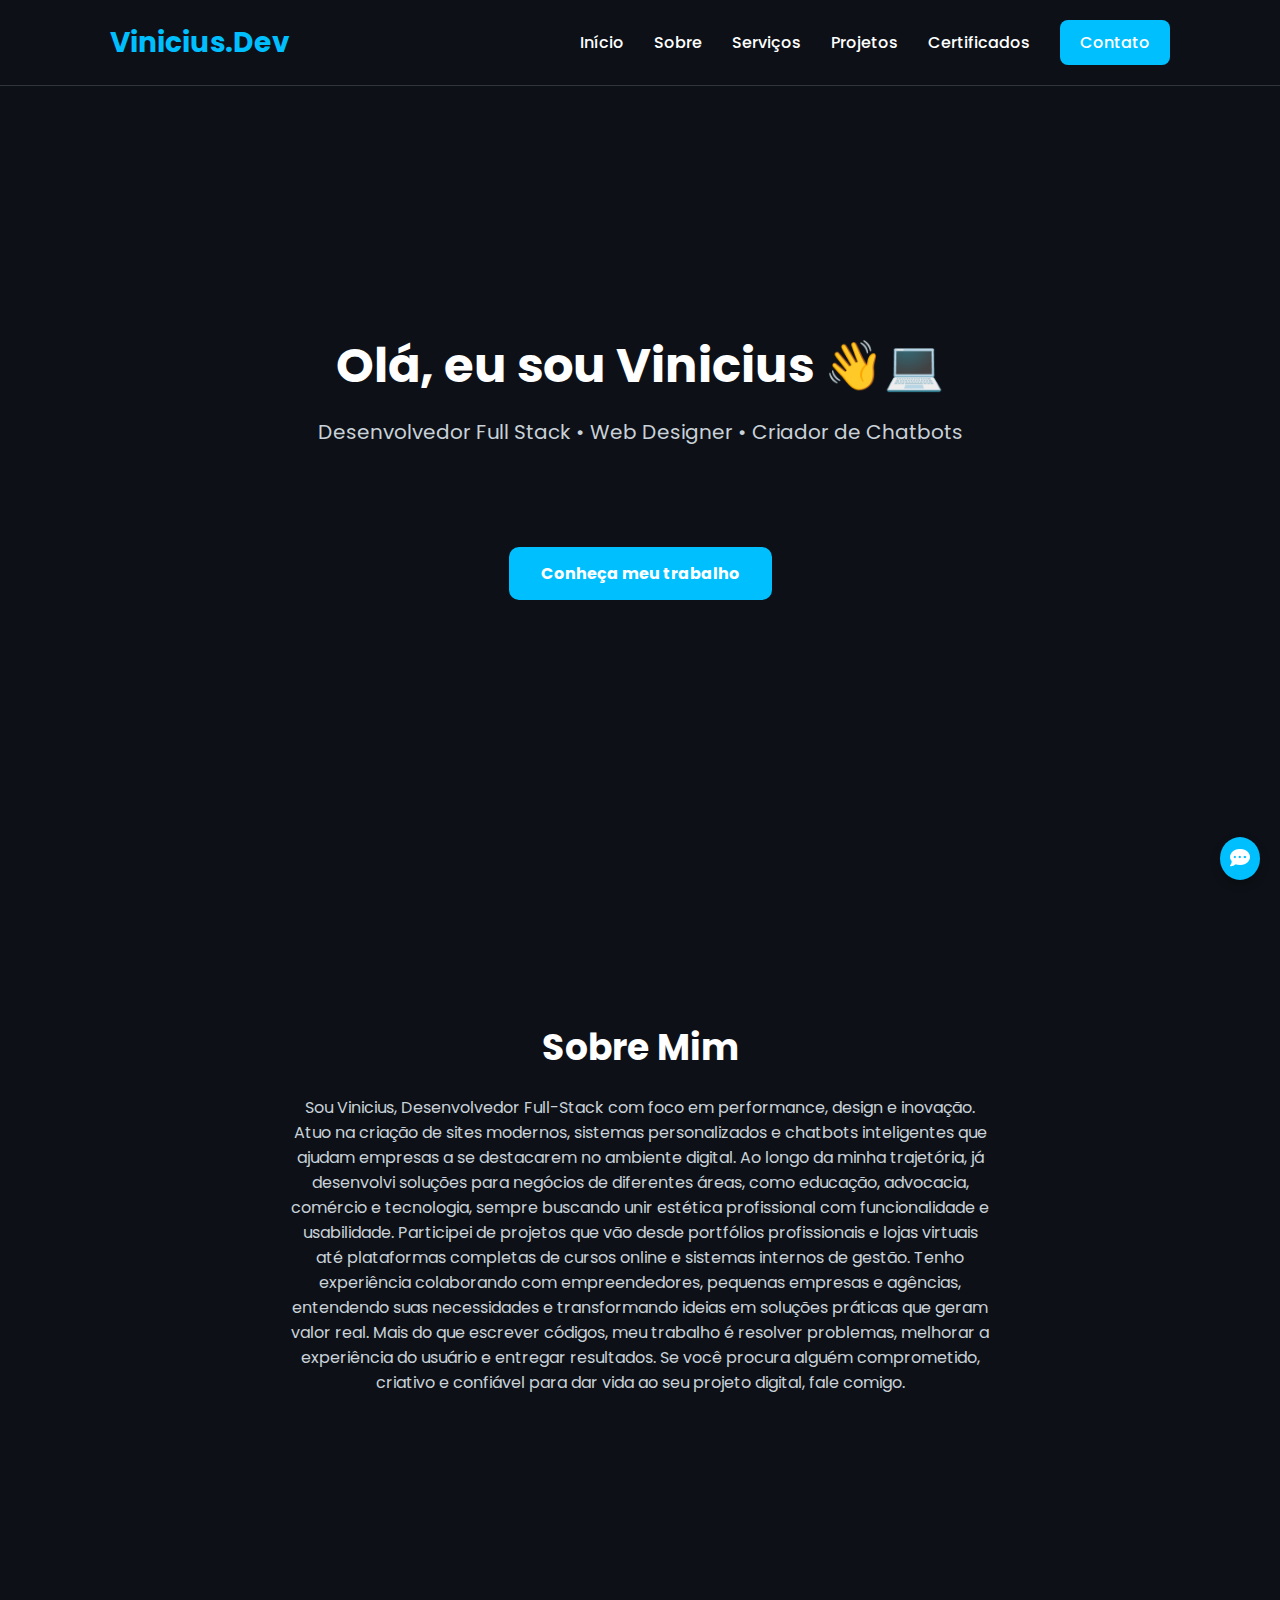
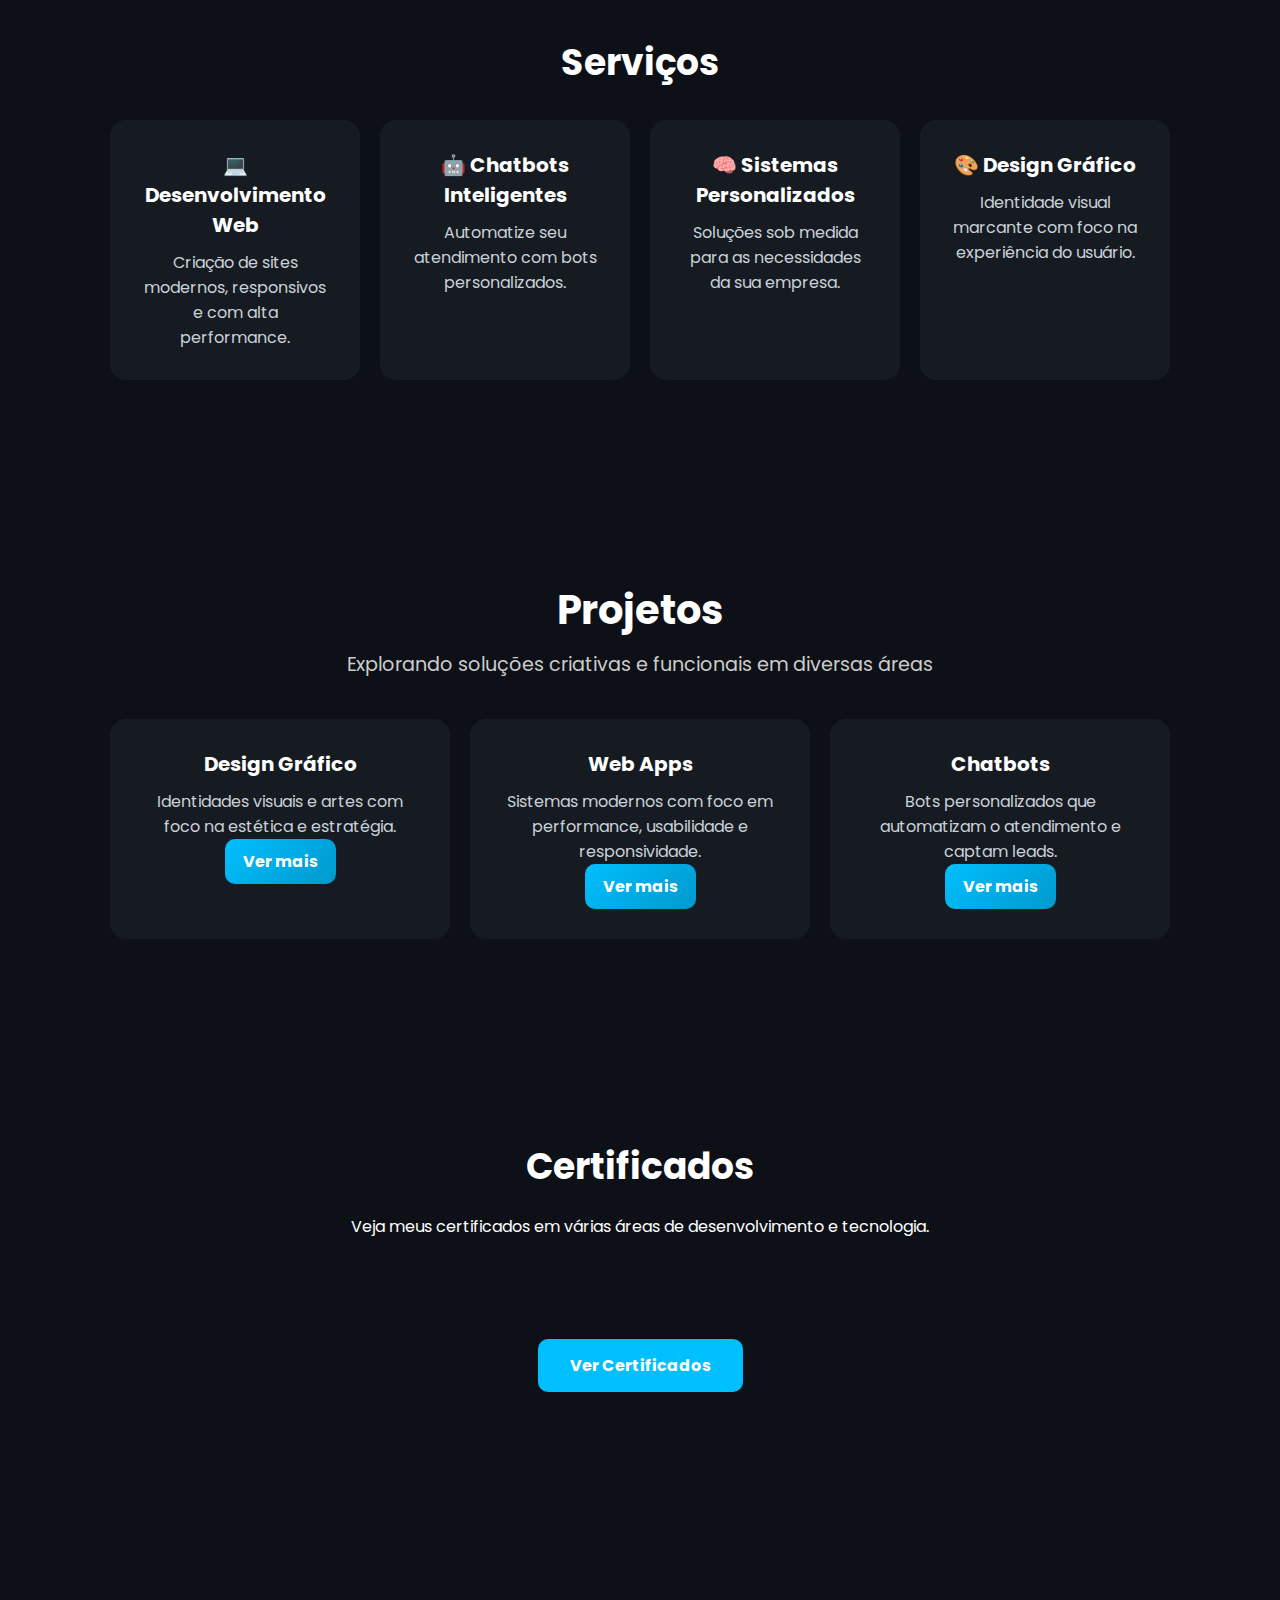
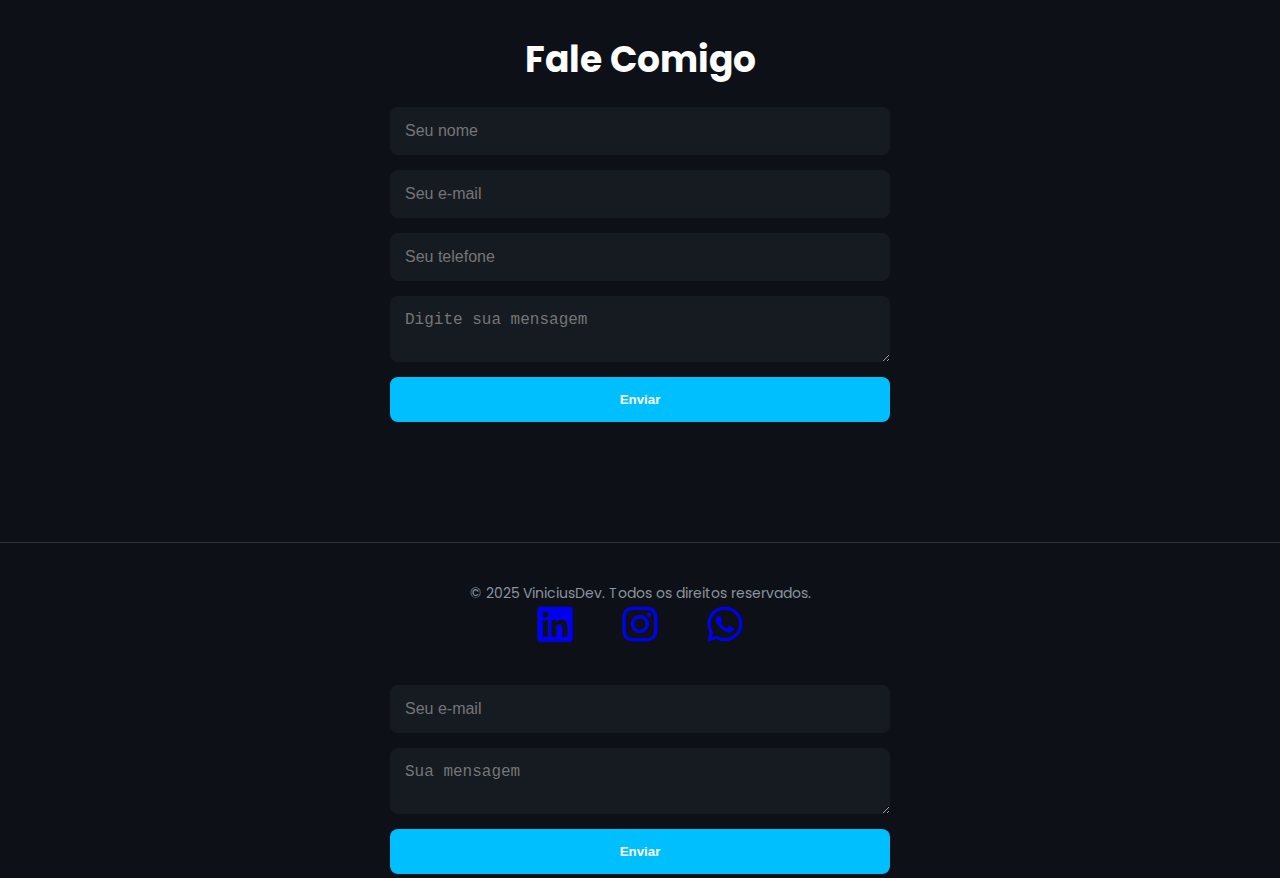
<file: index.html>
<!DOCTYPE html>
<html lang="pt-br">
<head>
  <meta charset="UTF-8" />
  <meta name="viewport" content="width=device-width, initial-scale=1.0" />
  <title>Vinicius | Desenvolvedor Full-Stack</title>
  <link rel="icon" href="img/Capturar.PNG" type="image/png" />

  <!-- Estilos -->
  <link rel="stylesheet" href="style.css" />
  <link href="https://fonts.googleapis.com/css2?family=Poppins:wght@300;500;700&display=swap" rel="stylesheet" />
  <link rel="stylesheet" href="https://cdnjs.cloudflare.com/ajax/libs/font-awesome/6.5.0/css/all.min.css" />
</head>
<body>
  

  <header class="header">
    <div class="container header-container">
      <div class="logo">
        <h1><a href="#inicio" class="logo-link">Vinicius.Dev</a></h1>
      </div>
      <nav class="navbar">
        <a href="#inicio">Início</a>
        <a href="#sobre">Sobre</a>
        <a href="#servicos">Serviços</a>
        <a href="#projetos">Projetos</a>
        <a href="#certificados">Certificados</a> <!-- Novo item no menu -->
        <a href="#contato" class="btn-contato">Contato</a>
      </nav>
    </div>
  </header>

  <main>
    <section id="inicio" class="hero">
      <div class="container">
        <h2>Olá, eu sou Vinicius 👋💻</h2>
        <p>Desenvolvedor Full Stack • Web Designer • Criador de Chatbots</p>
        <a href="#contato" class="btn">Conheça meu trabalho</a>
      </div>
    </section>

    <section id="sobre" class="sobre">
      <div class="container">
        <h2>Sobre Mim</h2>
        <p>
          Sou Vinicius, Desenvolvedor Full-Stack com foco em performance, design e inovação.
          Atuo na criação de sites modernos, sistemas personalizados e chatbots inteligentes que ajudam empresas a se destacarem no ambiente digital. Ao longo da minha trajetória, já desenvolvi soluções para negócios de diferentes áreas, como educação, advocacia, comércio e tecnologia, sempre buscando unir estética profissional com funcionalidade e usabilidade.
          
          Participei de projetos que vão desde portfólios profissionais e lojas virtuais até plataformas completas de cursos online e sistemas internos de gestão. Tenho experiência colaborando com empreendedores, pequenas empresas e agências, entendendo suas necessidades e transformando ideias em soluções práticas que geram valor real.
          
          Mais do que escrever códigos, meu trabalho é resolver problemas, melhorar a experiência do usuário e entregar resultados. Se você procura alguém comprometido, criativo e confiável para dar vida ao seu projeto digital, fale comigo.
        </p>
      </div>
    </section>

    <section id="servicos" class="servicos">
      <div class="container">
        <h2>Serviços</h2>
        <div class="cards">
          <div class="card">
            <h3>💻 Desenvolvimento Web</h3>
            <p>Criação de sites modernos, responsivos e com alta performance.</p>
          </div>
          <div class="card">
            <h3>🤖 Chatbots Inteligentes</h3>
            <p>Automatize seu atendimento com bots personalizados.</p>
          </div>
          <div class="card">
            <h3>🧠 Sistemas Personalizados</h3>
            <p>Soluções sob medida para as necessidades da sua empresa.</p>
          </div>
          <div class="card">
            <h3>🎨 Design Gráfico</h3>
            <p>Identidade visual marcante com foco na experiência do usuário.</p>
          </div>
        </div>
      </div>
    </section>

    <section class="projetos" id="projetos">
      <div class="container">
        <h2 class="titulo-secao">Projetos</h2>
        <p class="subtitulo">Explorando soluções criativas e funcionais em diversas áreas</p>
        
        <div class="cards">
          <div class="card">
            <h3>Design Gráfico</h3>
            <p>Identidades visuais e artes com foco na estética e estratégia.</p>
            <a href="design-grafico.html" class="btn-projeto">Ver mais</a>
          </div>
    
          <div class="card">
            <h3>Web Apps</h3>
            <p>Sistemas modernos com foco em performance, usabilidade e responsividade.</p>
            <a href="webapps.html" class="btn-projeto">Ver mais</a>
          </div>
    
          <div class="card">
            <h3>Chatbots</h3>
            <p>Bots personalizados que automatizam o atendimento e captam leads.</p>
            <a href="chatbots.html" class="btn-projeto">Ver mais</a>
          </div>
        </div>
      </div>
    </section>

    <section id="certificados" class="certificados">
      <div class="container">
        <h2>Certificados</h2>
        <p>Veja meus certificados em várias áreas de desenvolvimento e tecnologia.</p>
        <a href="https://www.instagram.com/stories/highlights/18287949712218386/" class="btn">Ver Certificados</a> <!-- Link para a página com seus certificados -->
      </div>
    </section>
<section id="contato" class="contato">
  <div class="container">
    <h2>Fale Comigo</h2>
    <form action="https://formsubmit.co/viniciusextreme2299@gmail.com" method="POST">
      <!-- Campos ocultos -->
      <input type="hidden" name="_captcha" value="false">
      <input type="hidden" name="_next" value="https://viniciusalcoliveira.github.io/portifolioweb/#contato">

      <!-- Campos do formulário -->
      <input type="text" name="meu_nome" placeholder="Seu nome" required />
      <input type="email" name="meu_email" placeholder="Seu e-mail" required />
      <input 
        type="tel" 
        name="meu_telefone" 
        placeholder="Seu telefone" 
        required 
        pattern="[0-9]{10,15}" 
        title="Digite apenas números, entre 10 e 15 dígitos" 
        inputmode="numeric"
      />
      <textarea name="mensagem" placeholder="Digite sua mensagem" required></textarea>
      <button type="submit">Enviar</button>
    </form>        
  </div>
</section>

  </main>

  <footer class="footer">
    <div class="container">
      <p>© 2025 ViniciusDev. Todos os direitos reservados.</p>
      <div class="social-icons">
        <a href="https://www.linkedin.com/in/vinicius-oliveira-webdesigner/" target="_blank" title="LinkedIn">
          <i class="fab fa-linkedin"></i>
        </a>
        <a href="https://www.instagram.com/vinicius.webdesigner/" target="_blank" title="Instagram">
          <i class="fab fa-instagram"></i>
        </a>
        <a href="https://wa.me/5598984807189?text=Ol%C3%A1%2C+Vinicius%21+Gostaria+de+fazer+um+or%C3%A7amento+para+meu+projeto." target="_blank" title="WhatsApp">
          <i class="fab fa-whatsapp"></i>
        </a>
      </div>
    </div>
  </footer>

  <!-- Botão do Chatbot -->
  <button id="toggle-chatbot" style="position: fixed; bottom: 20px; right: 20px; background-color: #00bfff; color: white; border: none; border-radius: 50%; padding: 10px; font-size: 20px; box-shadow: 0 4px 10px rgba(0, 0, 0, 0.3); z-index: 10000;">
    <i class="fas fa-comment-dots"></i>
  </button>

  <!-- Chatbot -->
  <iframe 
    id="chatbot-iframe"
    src="https://cdn.botpress.cloud/webchat/v2.3/shareable.html?configUrl=https://files.bpcontent.cloud/2025/04/08/01/20250408013949-IJ2TJSY7.json"
    style="position: fixed; bottom: 80px; right: 20px; width: 300px; height: 360px; border: none; border-radius: 16px; box-shadow: 0 4px 20px rgba(0, 0, 0, 0.3); z-index: 9999;" 
    allow="clipboard-write; microphone;"
    hidden
  ></iframe>

  <script>
    const chatbotIframe = document.getElementById('chatbot-iframe');
    const toggleButton = document.getElementById('toggle-chatbot');

    toggleButton.addEventListener('click', () => {
      if (chatbotIframe.hidden) {
        chatbotIframe.hidden = false;
        toggleButton.innerHTML = '<i class="fas fa-times"></i>';
      } else {
        chatbotIframe.hidden = true;
        toggleButton.innerHTML = '<i class="fas fa-comment-dots"></i>';
      }
    });
  </script>

</body>
</html>
<form action="https://formsubmit.co/viniciusextreme2299@gmail.com" method="POST">
    <input type="email" name="email" placeholder="Seu e-mail" required>
    <textarea name="message" placeholder="Sua mensagem" required></textarea>
    <button type="submit">Enviar</button>
</form>
</file>
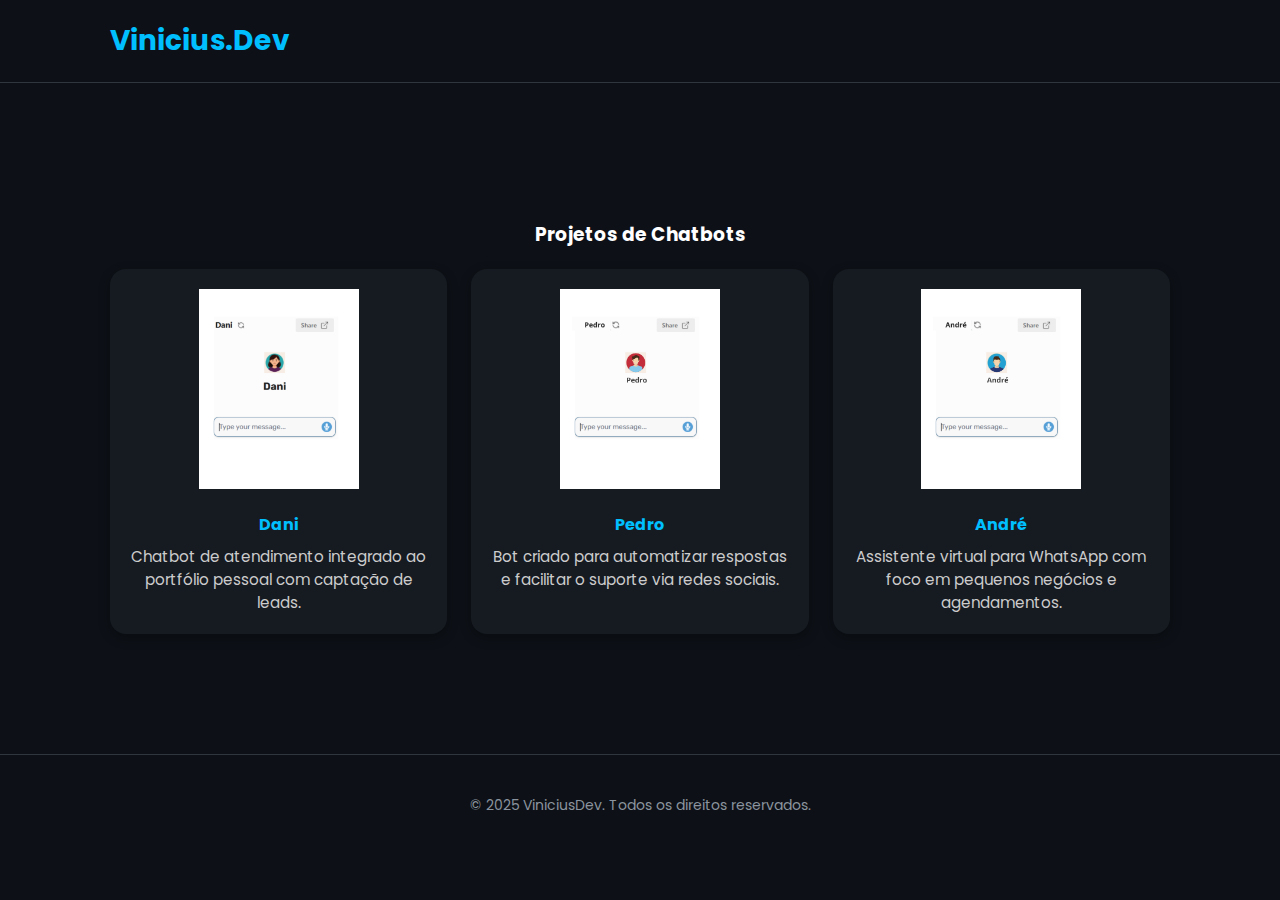
<file: chatbots.html>
<!DOCTYPE html>
<html lang="pt-br">
<head>
  <meta charset="UTF-8" />
  <meta name="viewport" content="width=device-width, initial-scale=1.0" />
  <title>Chatbots | Vinicius.Dev</title>
  <link rel="stylesheet" href="style.css" />
  <link href="https://fonts.googleapis.com/css2?family=Poppins:wght@300;500;700&display=swap" rel="stylesheet" />
</head>
<body>
  <header class="header">
    <div class="container header-container">
      <div class="logo">
        <h1><a href="index.html" class="logo-link">Vinicius.Dev</a></h1>
      </div>
    </div>
  </header>

  <main class="container">
    <h2>Chatbots</h2>
    <p>Essa é a página dedicada aos meus projetos de criação de chatbots inteligentes e personalizados.</p>

   <section class="galeria-chatbots">
  <h3>Projetos de Chatbots</h3>
  <div class="cards-chatbots">

    <div class="card-chatbot">
      <img src="fotochatbot/Inserir um subtítulo.png" alt="Chatbot Dani">
      <h4>Dani</h4>
      <p>Chatbot de atendimento integrado ao portfólio pessoal com captação de leads.</p>
    </div>

    <div class="card-chatbot">
      <img src="fotochatbot/Inserir um subtítulo (2).png" alt="Chatbot Pedro">
      <h4>Pedro</h4>
      <p>Bot criado para automatizar respostas e facilitar o suporte via redes sociais.</p>
    </div>

    <div class="card-chatbot">
      <img src="fotochatbot/Inserir um subtítulo (1).png" alt="Chatbot André">
      <h4>André</h4>
      <p>Assistente virtual para WhatsApp com foco em pequenos negócios e agendamentos.</p>
    </div>

  </div>
</section>

  </main>

  <footer class="footer">
    <div class="container">
      <p>© 2025 ViniciusDev. Todos os direitos reservados.</p>
    </div>
  </footer>
</body>
</html>
</file>
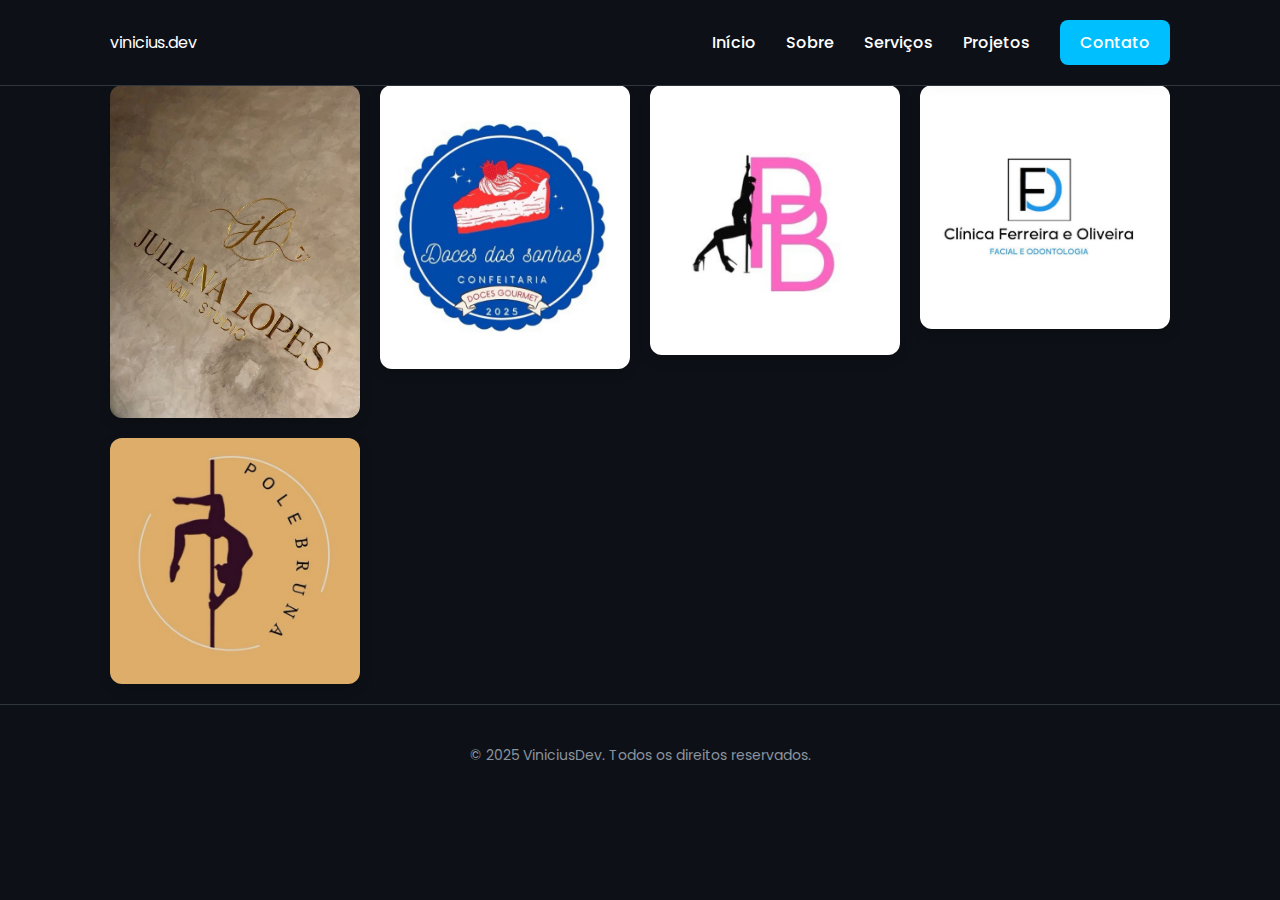
<file: design-grafico.html>
<!DOCTYPE html>
<html lang="pt-br">
<head>
  <meta charset="UTF-8" />
  <meta name="viewport" content="width=device-width, initial-scale=1.0"/>
  <title>Design Gráfico | Vinicius.Dev</title>
  <link rel="stylesheet" href="style.css" />
  <link href="https://fonts.googleapis.com/css2?family=Poppins:wght@300;500;700&display=swap" rel="stylesheet" />
</head>
<body>
<header class="header">
  <div class="container header-container">
    <div class="logo">
      <a href="https://viniciusalcoliveira.github.io/portfolio/" class="logo-link">vinicius.dev</a>

    </div>
    <nav class="navbar">
      <a href="https://viniciusalcoliveira.github.io/portfolio/#inicio">Início</a>
      <a href="https://viniciusalcoliveira.github.io/portfolio/#sobre">Sobre</a>
      <a href="https://viniciusalcoliveira.github.io/portfolio/#servicos">Serviços</a>
      <a href="https://viniciusalcoliveira.github.io/portfolio/#projetos">Projetos</a>
      <a href="https://viniciusalcoliveira.github.io/portfolio/#contato" class="btn-contato">Contato</a>
    </nav>
  </div>
</header>


  <main class="main-projetos">
    <div class="container">
      <h2>/h2>
      <p></p>

      <div class="galeria-projetos">
        <img src="imagens/arte1.jpeg.jpeg" alt="Arte 1"> 
        <img src="imagens/arte2.jpeg.jpeg" alt="Arte 2">
        <img src="imagens/arte3.jpeg.jpeg" alt="Arte 3">
        <img src="imagens/arte4.jpeg.jpeg" alt="Arte 4">
        <img src="imagens/arte5.jpeg.jpeg" alt="Arte 5">
      </div>
    </div>
  </main>

  <footer class="footer">
    <div class="container">
      <p>© 2025 ViniciusDev. Todos os direitos reservados.</p>
    </div>
  </footer>

</body>
</html>
</file>
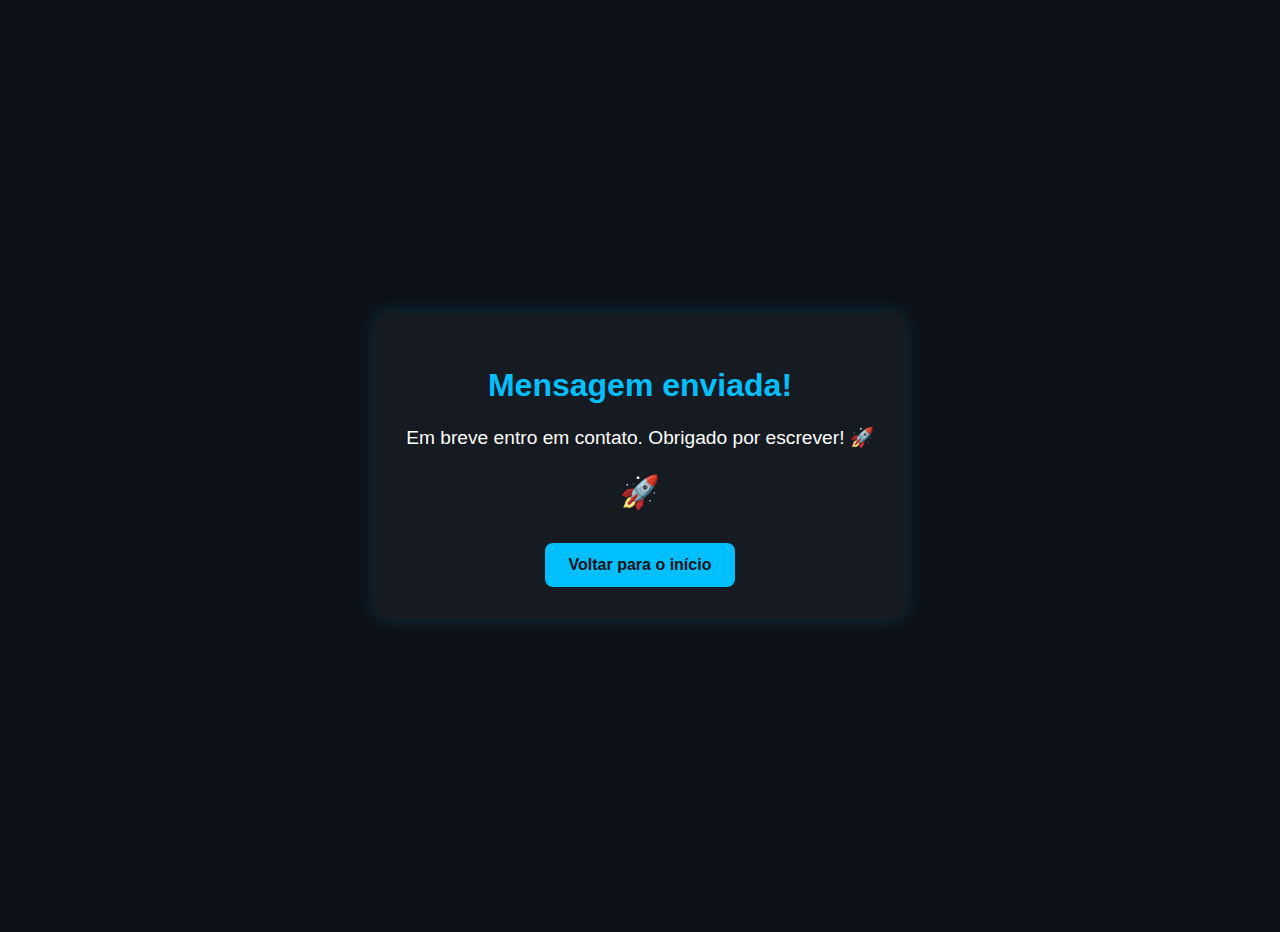
<file: obrigado.html>
<!DOCTYPE html>
<html lang="pt-BR">
<head>
  <meta charset="UTF-8" />
  <meta name="viewport" content="width=device-width, initial-scale=1.0" />
  <title>Obrigado!</title>
  <style>
    body {
      background-color: #0d1117;
      color: #ffffff;
      font-family: "Segoe UI", sans-serif;
      display: flex;
      justify-content: center;
      align-items: center;
      height: 100vh;
      margin: 0;
      padding: 1rem;
    }

    .box {
      background-color: #161b22;
      padding: 2rem;
      border-radius: 16px;
      text-align: center;
      box-shadow: 0 0 20px rgba(0, 191, 255, 0.2);
      max-width: 500px;
    }

    h1 {
      color: #00bfff;
      margin-bottom: 1rem;
    }

    p {
      font-size: 1.2rem;
      line-height: 1.6;
    }

    .rocket {
      font-size: 2rem;
      margin-top: 1rem;
    }

    a {
      display: inline-block;
      margin-top: 2rem;
      padding: 0.8rem 1.5rem;
      background-color: #00bfff;
      color: #0d1117;
      text-decoration: none;
      font-weight: bold;
      border-radius: 8px;
      transition: background-color 0.3s;
    }

    a:hover {
      background-color: #009acd;
    }
  </style>
</head>
<body>
  <div class="box">
    <h1>Mensagem enviada!</h1>
    <p>Em breve entro em contato. Obrigado por escrever! 🚀</p>
    <div class="rocket">🚀</div>
    <a href="https://viniciusalcoliveira.github.io/portfolio/#inicio">Voltar para o início</a>
  </div>
</body>
</html>
</file>
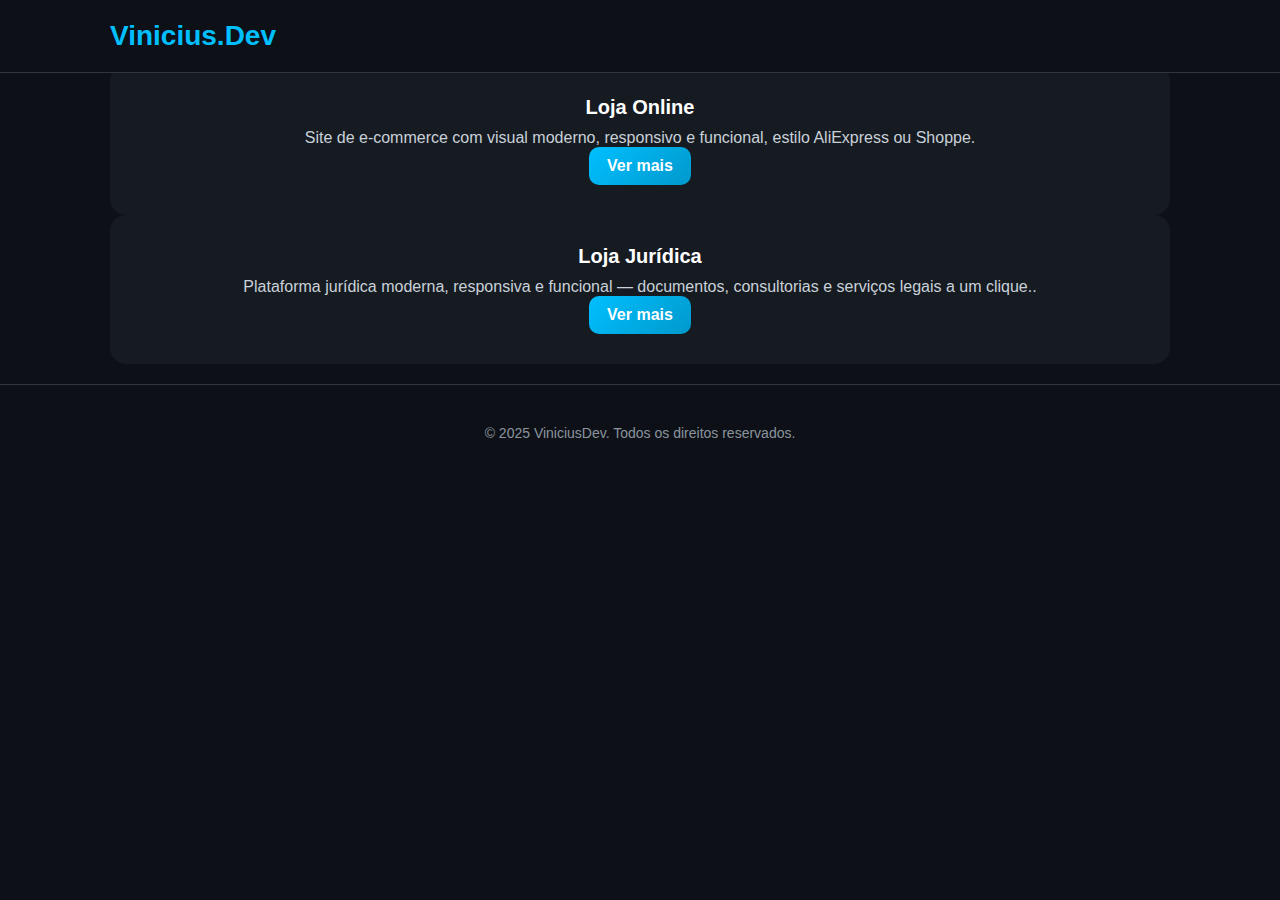
<file: webapps.html>
<!DOCTYPE html>
<html lang="pt-br">
<head>
  <meta charset="UTF-8" />
  <meta name="viewport" content="width=device-width, initial-scale=1.0" />
  <title>Web Apps | Vinicius.Dev</title>
  <link rel="stylesheet" href="style.css" />
</head>
<body>
  <header class="header">
    <div class="container header-container">
      <div class="logo">
        <h1><a href="index.html" class="logo-link">Vinicius.Dev</a></h1>
      </div>
    </div>
  </header>

  <main class="container">
    <h2>Web Apps</h2>
    <p>Essa é a página dedicada aos meus projetos de desenvolvimento de aplicações web modernas e funcionais.</p>
    <!-- Você pode adicionar aqui seus projetos com descrições, imagens e links -->
    <div class="card">
      <h3>Loja Online</h3>
      <p>Site de e-commerce com visual moderno, responsivo e funcional, estilo AliExpress ou Shoppe.</p>
      <a href="https://viniciusalcoliveira.github.io/loja-online/" target="_blank" class="btn-projeto">Ver mais</a>
    </div>
    
    <div class="card">
      <h3>Loja Jurídica</h3>
      <p>Plataforma jurídica moderna, responsiva e funcional — documentos, consultorias e serviços legais a um clique..</p>
      <a href="https://viniciusalcoliveira.github.io/site-juridico/" target="_blank" class="btn-projeto">Ver mais</a>
    </div>
  </main>

  <footer class="footer">
    <div class="container">
      <p>© 2025 ViniciusDev. Todos os direitos reservados.</p>
    </div>
  </footer>
</body>
</html>
</file>
<file: style.css>
* {
    margin: 0;
    padding: 0;
    box-sizing: border-box;
  }
  
  body {
    font-family: 'Poppins', sans-serif;
    background-color: #0d1117;
    color: #fff;
    scroll-behavior: smooth;
  }
  
  /* Container padrão */
  .container {
    max-width: 1100px;
    margin: 0 auto;
    padding: 20px;
    width: 100%;
  }
  
  /* HEADER */
  .header {
    background-color: #0d1117;
    position: fixed;
    width: 100%;
    top: 0;
    z-index: 100;
    border-bottom: 1px solid #30363d;
  }
  
  .header-container {
    display: flex;
    justify-content: space-between;
    align-items: center;
  }
  
  .logo h1 {
    font-size: 28px;
    font-weight: 700;
    color: #00bfff;
  }
  
  .navbar {
    display: flex;
    gap: 30px;
    align-items: center;
    flex-wrap: wrap;
  }
  
  .navbar a {
    color: white;
    text-decoration: none;
    font-weight: 500;
    transition: 0.3s;
  }
  
  .navbar a:hover {
    color: #00bfff;
  }
  
  .btn-contato {
    background: #00bfff;
    padding: 10px 20px;
    border-radius: 8px;
    font-weight: bold;
    color: #fff;
  }
  
  /* HERO */
  .hero {
    padding-top: 130px;
    min-height: 100vh;
    display: flex;
    align-items: center;
    justify-content: center;
    text-align: center;
    flex-direction: column;
  }
  
  .hero h2 {
    font-size: 48px;
    margin-bottom: 15px;
  }
  
  .hero p {
    font-size: 20px;
    color: #c9d1d9;
  }
  
  /* BOTÃO AJUSTADO */
  .btn {
    margin-top: 100px; /* Deslocado 50cm para baixo */
    background-color: #00bfff;
    color: white;
    padding: 14px 32px;
    font-weight: bold;
    border: none;
    border-radius: 10px;
    text-decoration: none;
    transition: 0.3s;
    display: inline-block;
  }
  
  .btn:hover {
    background-color: #0099cc;
  }
  
  /* SEÇÕES */
  section {
    padding: 100px 0;
    text-align: center;
  }
  
  section h2 {
    font-size: 36px;
    margin-bottom: 20px;
  }
  
  .sobre p,
  .projetos p {
    max-width: 700px;
    margin: 0 auto;
    color: #c9d1d9;
  }
  
  /* SERVIÇOS */
  .cards {
    display: flex;
    justify-content: center;
    flex-wrap: wrap;
    gap: 20px;
    margin-top: 30px;
  }
  
  .card {
    background-color: #161b22;
    padding: 30px;
    border-radius: 16px;
    flex: 1 1 250px;
    transition: 0.3s;
    text-align: center;
    color: white;
  }
  
  .card:hover {
    background-color: #1f2937;
    transform: translateY(-5px);
  }
  
  .card h3 {
    font-size: 20px;
    margin-bottom: 10px;
  }
  
  .card p {
    color: #c9d1d9;
    font-size: 16px;
  }
  
  /* FORMULÁRIO */
  form {
    display: flex;
    flex-direction: column;
    max-width: 500px;
    margin: 0 auto;
    gap: 15px;
  }
  
  input, textarea {
    padding: 15px;
    border: none;
    border-radius: 8px;
    background-color: #161b22;
    color: #fff;
    font-size: 16px;
  }
  
  button {
    background-color: #00bfff;
    padding: 15px;
    border: none;
    border-radius: 8px;
    color: #fff;
    font-weight: bold;
    cursor: pointer;
    transition: 0.3s;
  }
  
  button:hover {
    background-color: #0099cc;
  }
  
  /* FOOTER */
  .footer {
    background-color: #0d1117;
    padding: 20px;
    text-align: center;
    font-size: 14px;
    border-top: 1px solid #30363d;
    color: #8b949e;
  }
  
  /* RESPONSIVO */
  @media (max-width: 768px) {
    .header-container {
      flex-direction: column;
      gap: 15px;
    }
  
    .hero h2 {
      font-size: 36px;
    }
  
    .btn {
      padding: 12px 24px;
    }
  
    .card {
      flex: 1 1 100%;
    }
  }
  .logo-link {
  text-decoration: none;
  color: inherit;
  transition: opacity 0.3s ease;
}

.logo-link:hover {
  opacity: 0.8;
}
.galeria-projetos {
  display: grid;
  grid-template-columns: repeat(auto-fit, minmax(240px, 1fr));
  gap: 20px;
  margin-top: 30px;
}

.galeria-projetos img {
  width: 100%;
  border-radius: 12px;
  box-shadow: 0 4px 12px rgba(0,0,0,0.2);
  transition: transform 0.3s ease;
}

.galeria-projetos img:hover {
  transform: scale(1.03);
}

.projetos {
  padding: 60px 0;
  background-color: #0d1117;
  color: #fff;
  text-align: center;
}

.grid-projetos {
  display: grid;
  gap: 2rem;
  grid-template-columns: repeat(auto-fit, minmax(250px, 1fr));
  margin-top: 2rem;
}

.projeto-card {
  background-color: #161b22;
  border-radius: 16px;
  padding: 2rem;
  box-shadow: 0 4px 20px rgba(0, 0, 0, 0.4);
  transition: transform 0.3s ease;
}

.projeto-card:hover {
  transform: translateY(-5px);
}

.icon-projeto {
  font-size: 2.5rem;
  color: #00bfff;
  margin-bottom: 1rem;
}

.projeto-card h3 {
  font-size: 1.5rem;
  margin-bottom: 0.5rem;
}

.projeto-card p {
  font-size: 1rem;
  color: #ccc;
  margin-bottom: 1.5rem;
}

.btn-projeto {
  display: inline-block;
  padding: 10px 18px;
  background: linear-gradient(135deg, #00bfff, #0099cc);
  color: white;
  text-decoration: none;
  border-radius: 10px;
  font-weight: bold;
  transition: background-color 0.3s, transform 0.2s ease;
}

.btn-projeto:hover {
  background: linear-gradient(135deg, #0099cc, #0077aa);
  transform: scale(1.05);
}

.projetos {
  padding: 60px 0;
  background-color: #0d1117;
  color: #fff;
  text-align: center;
}

.projetos .titulo-secao {
  font-size: 2.5rem;
  margin-bottom: 10px;
  color: #fff;
}

.projetos .subtitulo {
  font-size: 1.2rem;
  color: #ccc;
  margin-bottom: 40px;
}

.projetos-cards {
  display: flex;
  flex-wrap: wrap;
  gap: 24px;
  justify-content: center;
}

.projeto-box {
  background-color: #161b22;
  padding: 24px;
  border-radius: 16px;
  text-align: center;
  width: 280px;
  box-shadow: 0 4px 15px rgba(0, 0, 0, 0.4);
  transition: transform 0.3s ease;
}

.projeto-box:hover {
  transform: translateY(-8px);
}

.projeto-box h3 {
  font-size: 1.3rem;
  margin-bottom: 12px;
  color: #00bfff;
}

.projeto-box p {
  font-size: 1rem;
  color: #ccc;
  margin-bottom: 16px;
}

.projeto-box .btn-projeto {
  padding: 10px 16px;
  background-color: #00bfff;
  color: white;
  border-radius: 8px;
  text-decoration: none;
  transition: background-color 0.3s;
}

.projeto-box .btn-projeto:hover {
  background-color: #0099cc;
}
.galeria-chatbots {
  margin-top: 40px;
}

.cards-chatbots {
  display: grid;
  grid-template-columns: repeat(auto-fit, minmax(280px, 1fr));
  gap: 24px;
  margin-top: 20px;
}

.card-chatbot {
  background-color: #161b22;
  border-radius: 16px;
  padding: 20px;
  box-shadow: 0 4px 12px rgba(0, 0, 0, 0.3);
  transition: transform 0.3s ease, box-shadow 0.3s ease;
  text-align: center;
}

.card-chatbot img {
  width: 100%;
  max-height: 200px;
  object-fit: contain;
  border-radius: 12px;
  margin-bottom: 16px;
}

.card-chatbot h4 {
  color: #00bfff;
  margin-bottom: 8px;
}

.card-chatbot p {
  font-size: 0.95rem;
  color: #ccc;
}

.card-chatbot:hover {
  transform: translateY(-5px);
  box-shadow: 0 6px 20px rgba(0, 0, 0, 0.4);
}
.social-icons a i {
  font-size: 30px; /* Ajuste o valor conforme necessário */
  transition: transform 0.3s ease-in-out;
}

.social-icons a:hover i {
  transform: scale(1.2); /* Um efeito de hover para aumentar um pouco o tamanho ao passar o mouse */
}
.social-icons a i {
  font-size: 40px; /* Aumenta o tamanho dos ícones */
  transition: transform 0.3s ease-in-out, color 0.3s ease; /* Efeito suave para o hover */
}

.social-icons a:hover i {
  transform: scale(1.3); /* Aumenta um pouco o tamanho ao passar o mouse */
  color: #00bfff; /* Muda a cor do ícone para destacar */
}

.social-icons a {
  margin: 0 15px; /* Adiciona espaçamento entre os ícones */
  display: inline-block;
  transition: transform 0.3s ease-in-out;
}

.social-icons a:hover {
  transform: translateY(-5px); /* Efeito suave de levantar o ícone ao passar o mouse */
}
.social-icons {
  display: flex;
  justify-content: center; /* Centraliza os ícones */
  align-items: center; /* Alinha verticalmente */
  gap: 20px; /* Espaçamento entre os ícones */
}

.social-icons a {
  display: inline-block;
  transition: transform 0.3s ease-in-out;
}

.social-icons a i {
  font-size: 40px;
  transition: transform 0.3s ease-in-out, color 0.3s ease;
}

.social-icons a:hover i {
  transform: scale(1.3);
  color: #00bfff;
}

.social-icons a:hover {
  transform: translateY(-5px);
}
.tecnologias {
  display: flex;
  gap: 10px; /* Ajuste o espaçamento entre as imagens conforme necessário */
  justify-content: center; /* Centraliza as imagens na linha */
  align-items: center; /* Alinha verticalmente as imagens */
}

.tecnologias img {
  width: 60px; /* Define a largura das imagens para 20px */
  height: auto; /* Mantém a proporção das imagens */
}
.galeria-chatbots {
  margin-top: 40px;
}

.cards-chatbots {
  display: grid;
  grid-template-columns: repeat(auto-fit, minmax(280px, 1fr));
  gap: 24px;
  margin-top: 20px;
}

.card-chatbot {
  background-color: #161b22;
  border-radius: 16px;
  padding: 20px;
  box-shadow: 0 4px 12px rgba(0, 0, 0, 0.3);
  transition: transform 0.3s ease, box-shadow 0.3s ease;
  text-align: center;
}
.galeria-chatbots {
  margin-top: 40px;
}

.cards-chatbots {
  display: grid;
  grid-template-columns: repeat(auto-fit, minmax(280px, 1fr));
  gap: 24px;
  margin-top: 20px;
}

.card-chatbot {
  background-color: #161b22;
  border-radius: 16px;
  padding: 20px;
  box-shadow: 0 4px 12px rgba(0, 0, 0, 0.3);
  transition: transform 0.3s ease, box-shadow 0.3s ease;
  text-align: center;
}

.card-chatbot img {
  width: 100%;
  max-height: 200px;
  object-fit: contain;
  border-radius: 12px;
  margin-bottom: 16px;
}

.card-chatbot h4 {
  color: #00bfff;
  margin-bottom: 8px;
}

.card-chatbot p {
  font-size: 0.95rem;
  color: #ccc;
}

.card-chatbot:hover {
  transform: translateY(-5px);
  box-shadow: 0 6px 20px rgba(0, 0, 0, 0.4);
}
/* Ajustar o tamanho da janela do chatbot */
.bpw-widget {
  width: 220px; /* Reduz a largura da janela */
  height: 240px; /* Reduz a altura da janela */
  max-width: 100%; /* Impede que a janela ultrapasse a tela */
}

/* Ajustar o botão do chatbot */
.bpw-launcher {
  width: 50px; /* Diminuir o tamanho do botão */
  height: 50px; /* Ajustar altura do botão */
  background-color: #00bfff; /* Cor personalizada para o botão */
  border-radius: 50%; /* Tornar o botão redondo */
  bottom: 20px; /* Ajustar a posição do botão */
  right: 20px; /* Ajustar a posição do botão */
}
</file>
